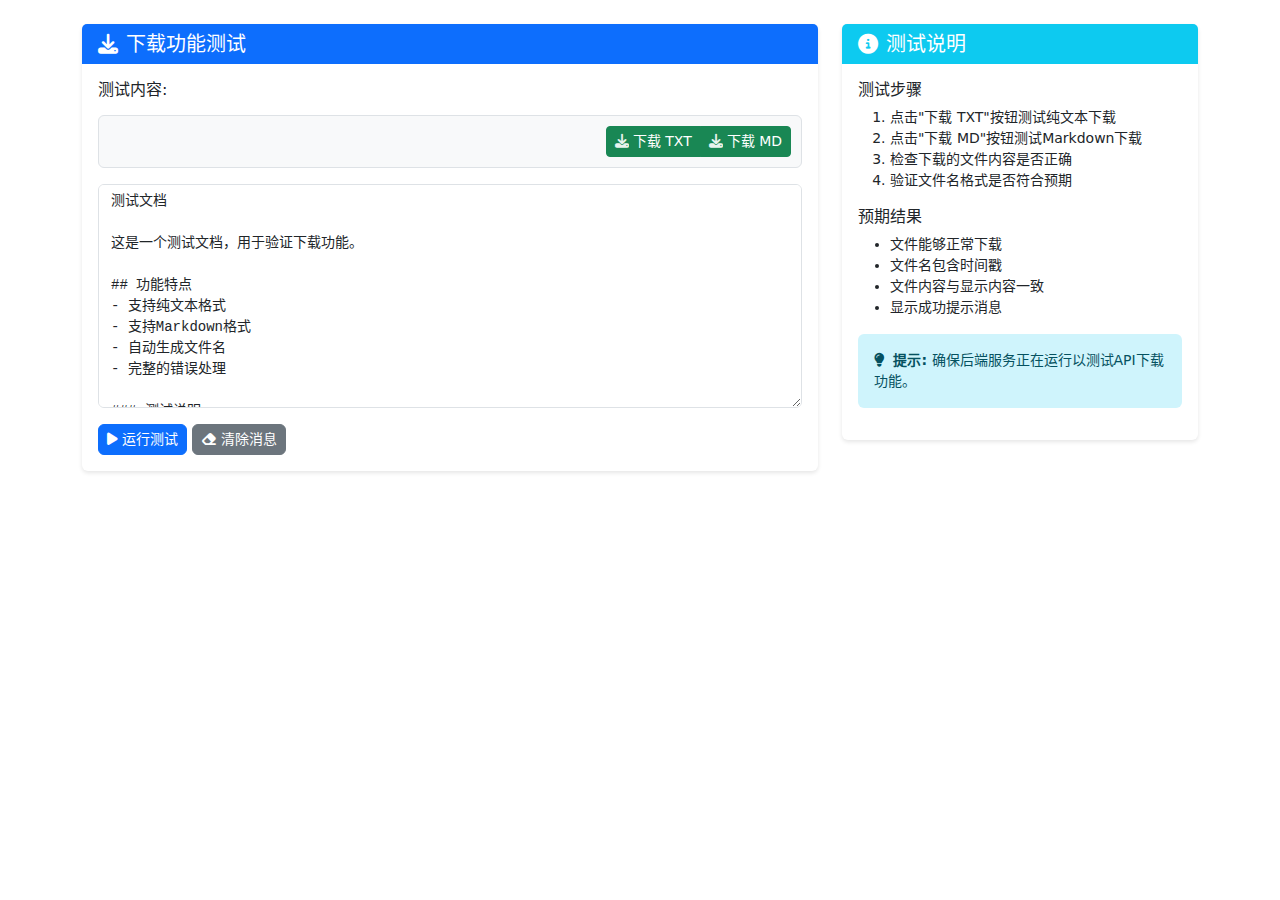
<file: test_frontend_download.html>
<!DOCTYPE html>
<html lang="zh-CN">
<head>
    <meta charset="UTF-8">
    <meta name="viewport" content="width=device-width, initial-scale=1.0">
    <title>下载功能测试</title>
    <link href="https://cdn.jsdelivr.net/npm/bootstrap@5.3.0/dist/css/bootstrap.min.css" rel="stylesheet">
    <link href="https://cdnjs.cloudflare.com/ajax/libs/font-awesome/6.4.0/css/all.min.css" rel="stylesheet">
    <link href="static/css/style.css" rel="stylesheet">
</head>
<body>
    <div class="container mt-4">
        <div class="row">
            <div class="col-md-8">
                <div class="card">
                    <div class="card-header bg-primary text-white">
                        <h5 class="mb-0"><i class="fas fa-download me-2"></i>下载功能测试</h5>
                    </div>
                    <div class="card-body">
                        <!-- 模拟结果区域 -->
                        <div id="result-area">
                            <div class="d-flex justify-content-between align-items-center mb-3">
                                <h6 class="mb-0">测试内容:</h6>
                            </div>
                            
                            <!-- 格式控制区域 -->
                            <div class="format-controls mb-3">
                                <!-- 下载控制区域 -->
                                <div class="download-controls float-end">
                                    <div class="btn-group btn-group-sm">
                                        <button class="btn btn-success download-btn" data-format="text" title="下载纯文本文件">
                                            <i class="fas fa-download me-1"></i>下载 TXT
                                        </button>
                                        <button class="btn btn-success download-btn" data-format="markdown" title="下载Markdown文件">
                                            <i class="fas fa-download me-1"></i>下载 MD
                                        </button>
                                    </div>
                                </div>
                                <div class="clearfix"></div>
                            </div>
                            
                            <!-- 文本显示区域 -->
                            <div class="result-display">
                                <div class="text-content">
                                    <textarea class="form-control" id="result-text" rows="10">测试文档

这是一个测试文档，用于验证下载功能。

## 功能特点
- 支持纯文本格式
- 支持Markdown格式
- 自动生成文件名
- 完整的错误处理

### 测试说明
点击上方的下载按钮测试下载功能。

感谢使用 PaddleOCR 系统！</textarea>
                                </div>
                            </div>
                            
                            <div class="mt-3">
                                <button class="btn btn-primary btn-sm" onclick="testDownloadManager()">
                                    <i class="fas fa-play me-1"></i>运行测试
                                </button>
                                <button class="btn btn-secondary btn-sm" onclick="clearMessages()">
                                    <i class="fas fa-eraser me-1"></i>清除消息
                                </button>
                            </div>
                        </div>
                    </div>
                </div>
            </div>
            
            <div class="col-md-4">
                <div class="card">
                    <div class="card-header bg-info text-white">
                        <h5 class="mb-0"><i class="fas fa-info-circle me-2"></i>测试说明</h5>
                    </div>
                    <div class="card-body">
                        <div class="mb-3">
                            <h6>测试步骤</h6>
                            <ol class="small">
                                <li>点击"下载 TXT"按钮测试纯文本下载</li>
                                <li>点击"下载 MD"按钮测试Markdown下载</li>
                                <li>检查下载的文件内容是否正确</li>
                                <li>验证文件名格式是否符合预期</li>
                            </ol>
                        </div>
                        
                        <div class="mb-3">
                            <h6>预期结果</h6>
                            <ul class="small">
                                <li>文件能够正常下载</li>
                                <li>文件名包含时间戳</li>
                                <li>文件内容与显示内容一致</li>
                                <li>显示成功提示消息</li>
                            </ul>
                        </div>
                        
                        <div class="alert alert-info small">
                            <i class="fas fa-lightbulb me-1"></i>
                            <strong>提示:</strong> 确保后端服务正在运行以测试API下载功能。
                        </div>
                    </div>
                </div>
            </div>
        </div>
    </div>

    <script src="https://cdn.jsdelivr.net/npm/bootstrap@5.3.0/dist/js/bootstrap.bundle.min.js"></script>
    <script src="static/js/modules/download-manager.js"></script>
    <script>
        let downloadManager;
        
        // 初始化下载管理器
        document.addEventListener('DOMContentLoaded', function() {
            downloadManager = new DownloadManager();
            console.log('下载管理器已初始化');
        });
        
        // 测试下载管理器
        function testDownloadManager() {
            if (!downloadManager) {
                alert('下载管理器未初始化');
                return;
            }
            
            console.log('开始测试下载功能...');
            
            // 测试纯文本下载
            setTimeout(() => {
                console.log('测试纯文本下载');
                downloadManager.testDownload('text');
            }, 500);
            
            // 测试Markdown下载
            setTimeout(() => {
                console.log('测试Markdown下载');
                downloadManager.testDownload('markdown');
            }, 1500);
        }
        
        // 清除消息
        function clearMessages() {
            const alerts = document.querySelectorAll('.alert');
            alerts.forEach(alert => {
                if (alert.parentNode) {
                    alert.parentNode.removeChild(alert);
                }
            });
        }
    </script>
</body>
</html>
</file>
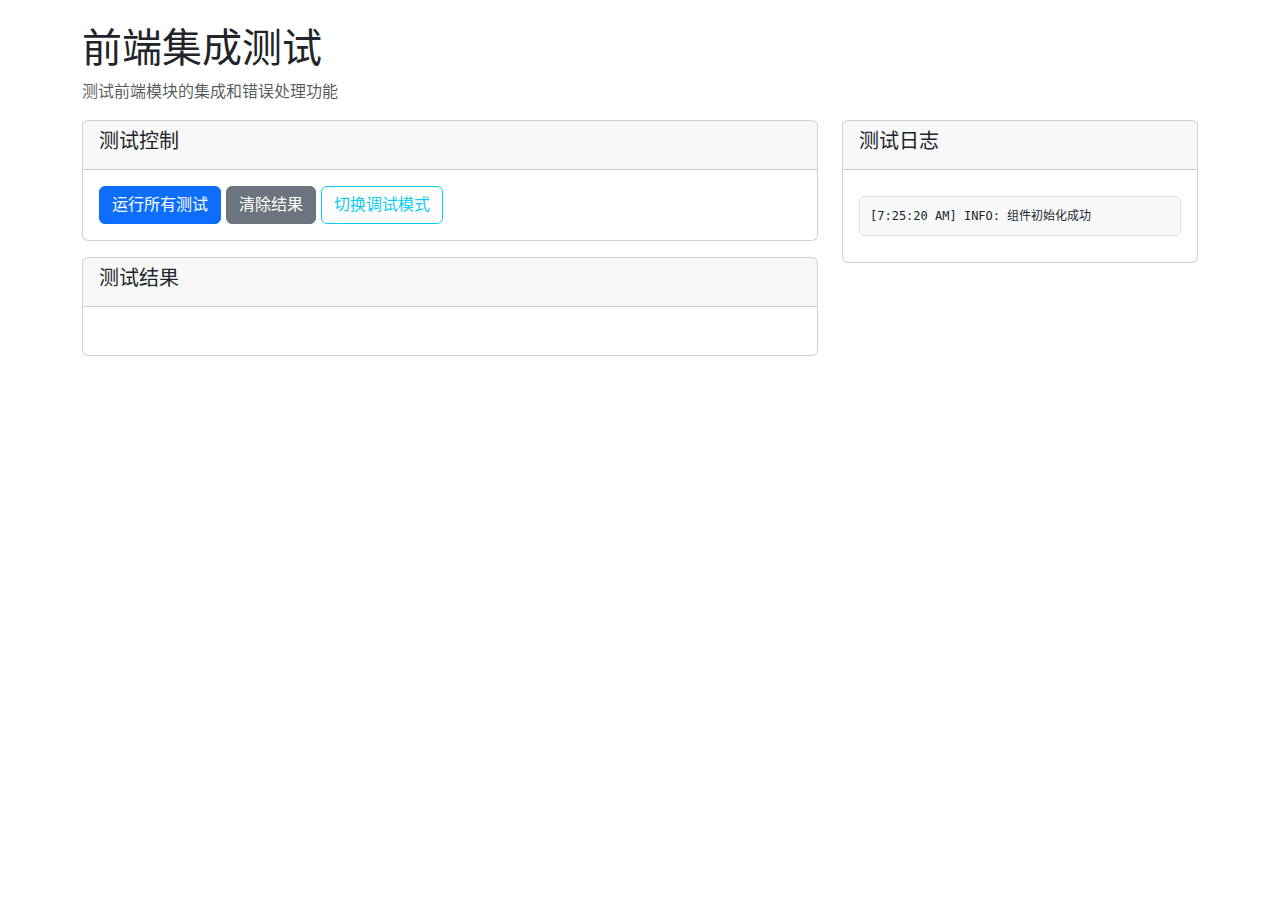
<file: test_frontend_integration.html>
<!DOCTYPE html>
<html lang="zh-CN">
<head>
    <meta charset="UTF-8">
    <meta name="viewport" content="width=device-width, initial-scale=1.0">
    <title>前端集成测试</title>
    <link href="https://cdn.jsdelivr.net/npm/bootstrap@5.3.0/dist/css/bootstrap.min.css" rel="stylesheet">
    <style>
        .test-result {
            margin: 10px 0;
            padding: 10px;
            border-radius: 5px;
        }
        .test-pass {
            background-color: #d4edda;
            border: 1px solid #c3e6cb;
            color: #155724;
        }
        .test-fail {
            background-color: #f8d7da;
            border: 1px solid #f5c6cb;
            color: #721c24;
        }
        .test-running {
            background-color: #fff3cd;
            border: 1px solid #ffeaa7;
            color: #856404;
        }
        .test-log {
            background-color: #f8f9fa;
            border: 1px solid #dee2e6;
            padding: 10px;
            margin: 10px 0;
            border-radius: 5px;
            font-family: monospace;
            font-size: 12px;
            max-height: 300px;
            overflow-y: auto;
        }
    </style>
</head>
<body>
    <div class="container mt-4">
        <h1>前端集成测试</h1>
        <p class="text-muted">测试前端模块的集成和错误处理功能</p>
        
        <div class="row">
            <div class="col-md-8">
                <div class="card">
                    <div class="card-header">
                        <h5>测试控制</h5>
                    </div>
                    <div class="card-body">
                        <button id="run-all-tests" class="btn btn-primary">运行所有测试</button>
                        <button id="clear-results" class="btn btn-secondary">清除结果</button>
                        <button id="toggle-debug" class="btn btn-outline-info">切换调试模式</button>
                    </div>
                </div>
                
                <div class="card mt-3">
                    <div class="card-header">
                        <h5>测试结果</h5>
                    </div>
                    <div class="card-body">
                        <div id="test-results"></div>
                        <div id="test-summary" class="mt-3"></div>
                    </div>
                </div>
            </div>
            
            <div class="col-md-4">
                <div class="card">
                    <div class="card-header">
                        <h5>测试日志</h5>
                    </div>
                    <div class="card-body">
                        <div id="test-log" class="test-log"></div>
                    </div>
                </div>
            </div>
        </div>
    </div>

    <!-- 隐藏的测试区域 -->
    <div id="test-area" style="display: none;">
        <!-- 错误容器 -->
        <div id="error-container"></div>
        
        <!-- 格式选择器 -->
        <div class="format-selector">
            <div class="btn-group" role="group">
                <input type="radio" class="btn-check" name="format" id="format-text" value="text" checked>
                <label class="btn btn-outline-primary" for="format-text">纯文本</label>
                
                <input type="radio" class="btn-check" name="format" id="format-markdown" value="markdown">
                <label class="btn btn-outline-primary" for="format-markdown">Markdown</label>
            </div>
        </div>
        
        <!-- 结果显示区域 -->
        <textarea id="result-text" class="form-control"></textarea>
        
        <!-- 下载按钮 -->
        <button class="btn btn-success download-btn" data-format="text">下载 TXT</button>
        <button class="btn btn-success download-btn" data-format="markdown">下载 MD</button>
    </div>

    <script src="https://cdn.jsdelivr.net/npm/bootstrap@5.3.0/dist/js/bootstrap.bundle.min.js"></script>
    <script src="static/js/modules/error-handler.js"></script>
    <script src="static/js/modules/format-manager.js"></script>
    <script src="static/js/modules/download-manager.js"></script>
    
    <script>
        /**
         * 前端集成测试套件
         */
        class FrontendIntegrationTests {
            constructor() {
                this.testResults = [];
                this.currentTest = null;
                this.debugMode = false;
                this.formatManager = null;
                this.downloadManager = null;
                
                this.initializeComponents();
                this.bindEvents();
            }
            
            initializeComponents() {
                // 初始化组件
                try {
                    this.formatManager = new FormatManager();
                    this.downloadManager = new DownloadManager();
                    this.log('组件初始化成功');
                } catch (error) {
                    this.log('组件初始化失败: ' + error.message, 'error');
                }
            }
            
            bindEvents() {
                document.getElementById('run-all-tests').addEventListener('click', () => {
                    this.runAllTests();
                });
                
                document.getElementById('clear-results').addEventListener('click', () => {
                    this.clearResults();
                });
                
                document.getElementById('toggle-debug').addEventListener('click', () => {
                    this.toggleDebugMode();
                });
            }
            
            log(message, type = 'info') {
                const timestamp = new Date().toLocaleTimeString();
                const logElement = document.getElementById('test-log');
                const logEntry = `[${timestamp}] ${type.toUpperCase()}: ${message}\n`;
                logElement.textContent += logEntry;
                logElement.scrollTop = logElement.scrollHeight;
                
                if (this.debugMode) {
                    console.log(`[Test] ${message}`);
                }
            }
            
            async runAllTests() {
                this.clearResults();
                this.log('开始运行前端集成测试');
                
                const tests = [
                    { name: '错误处理器初始化测试', method: 'testErrorHandlerInitialization' },
                    { name: '错误显示功能测试', method: 'testErrorDisplay' },
                    { name: '格式管理器初始化测试', method: 'testFormatManagerInitialization' },
                    { name: '格式转换API调用测试', method: 'testFormatConversionAPI' },
                    { name: '格式转换错误处理测试', method: 'testFormatConversionErrorHandling' },
                    { name: '下载管理器初始化测试', method: 'testDownloadManagerInitialization' },
                    { name: '下载功能测试', method: 'testDownloadFunctionality' },
                    { name: '下载错误处理测试', method: 'testDownloadErrorHandling' },
                    { name: '网络错误处理测试', method: 'testNetworkErrorHandling' },
                    { name: '用户界面集成测试', method: 'testUIIntegration' }
                ];
                
                for (const test of tests) {
                    await this.runSingleTest(test.name, test.method);
                }
                
                this.displayTestSummary();
                this.log('所有测试完成');
            }
            
            async runSingleTest(testName, methodName) {
                this.currentTest = testName;
                this.log(`运行测试: ${testName}`);
                
                const resultDiv = document.createElement('div');
                resultDiv.className = 'test-result test-running';
                resultDiv.innerHTML = `<strong>${testName}</strong> - 运行中...`;
                document.getElementById('test-results').appendChild(resultDiv);
                
                try {
                    const result = await this[methodName]();
                    
                    if (result.success) {
                        resultDiv.className = 'test-result test-pass';
                        resultDiv.innerHTML = `<strong>${testName}</strong> - 通过 ✓<br><small>${result.message || ''}</small>`;
                        this.log(`测试通过: ${testName}`);
                    } else {
                        resultDiv.className = 'test-result test-fail';
                        resultDiv.innerHTML = `<strong>${testName}</strong> - 失败 ✗<br><small>${result.message || ''}</small>`;
                        this.log(`测试失败: ${testName} - ${result.message}`, 'error');
                    }
                    
                    this.testResults.push({ name: testName, success: result.success, message: result.message });
                    
                } catch (error) {
                    resultDiv.className = 'test-result test-fail';
                    resultDiv.innerHTML = `<strong>${testName}</strong> - 错误 ✗<br><small>${error.message}</small>`;
                    this.log(`测试错误: ${testName} - ${error.message}`, 'error');
                    this.testResults.push({ name: testName, success: false, message: error.message });
                }
            }
            
            // 测试方法
            async testErrorHandlerInitialization() {
                if (!window.errorHandler) {
                    return { success: false, message: '错误处理器未初始化' };
                }
                
                if (typeof window.errorHandler.showError !== 'function') {
                    return { success: false, message: 'showError方法不存在' };
                }
                
                return { success: true, message: '错误处理器初始化正常' };
            }
            
            async testErrorDisplay() {
                if (!window.errorHandler) {
                    return { success: false, message: '错误处理器不可用' };
                }
                
                // 测试显示错误
                const alertElement = window.errorHandler.showError('测试错误消息', 'error', 1000);
                
                if (!alertElement) {
                    return { success: false, message: '错误显示失败' };
                }
                
                // 检查错误元素是否被添加到DOM
                const errorContainer = document.getElementById('error-container');
                if (!errorContainer.contains(alertElement)) {
                    return { success: false, message: '错误元素未添加到DOM' };
                }
                
                // 等待一段时间后检查是否自动移除
                await new Promise(resolve => setTimeout(resolve, 1200));
                
                if (errorContainer.contains(alertElement)) {
                    return { success: false, message: '错误元素未自动移除' };
                }
                
                return { success: true, message: '错误显示和自动移除功能正常' };
            }
            
            async testFormatManagerInitialization() {
                if (!this.formatManager) {
                    return { success: false, message: '格式管理器未初始化' };
                }
                
                if (typeof this.formatManager.convertFormat !== 'function') {
                    return { success: false, message: 'convertFormat方法不存在' };
                }
                
                return { success: true, message: '格式管理器初始化正常' };
            }
            
            async testFormatConversionAPI() {
                if (!this.formatManager) {
                    return { success: false, message: '格式管理器不可用' };
                }
                
                try {
                    // 模拟成功的API响应
                    const originalFetch = window.fetch;
                    window.fetch = async (url, options) => {
                        if (url === '/api/convert-format') {
                            return {
                                ok: true,
                                json: async () => ({
                                    success: true,
                                    data: {
                                        content: '# 测试标题\n\n测试内容',
                                        target_format: 'markdown',
                                        conversion_time: 0.1
                                    }
                                })
                            };
                        }
                        return originalFetch(url, options);
                    };
                    
                    const result = await this.formatManager.convertFormat('测试文本', 'markdown');
                    
                    // 恢复原始fetch
                    window.fetch = originalFetch;
                    
                    if (!result.success) {
                        return { success: false, message: 'API调用返回失败' };
                    }
                    
                    return { success: true, message: '格式转换API调用正常' };
                    
                } catch (error) {
                    return { success: false, message: `API调用异常: ${error.message}` };
                }
            }
            
            async testFormatConversionErrorHandling() {
                if (!this.formatManager) {
                    return { success: false, message: '格式管理器不可用' };
                }
                
                try {
                    // 模拟失败的API响应
                    const originalFetch = window.fetch;
                    window.fetch = async (url, options) => {
                        if (url === '/api/convert-format') {
                            throw new Error('网络错误');
                        }
                        return originalFetch(url, options);
                    };
                    
                    try {
                        await this.formatManager.convertFormat('测试文本', 'markdown');
                        window.fetch = originalFetch;
                        return { success: false, message: '应该抛出错误但没有' };
                    } catch (error) {
                        window.fetch = originalFetch;
                        return { success: true, message: '错误处理正常' };
                    }
                    
                } catch (error) {
                    return { success: false, message: `测试异常: ${error.message}` };
                }
            }
            
            async testDownloadManagerInitialization() {
                if (!this.downloadManager) {
                    return { success: false, message: '下载管理器未初始化' };
                }
                
                if (typeof this.downloadManager.downloadFile !== 'function') {
                    return { success: false, message: 'downloadFile方法不存在' };
                }
                
                return { success: true, message: '下载管理器初始化正常' };
            }
            
            async testDownloadFunctionality() {
                if (!this.downloadManager) {
                    return { success: false, message: '下载管理器不可用' };
                }
                
                try {
                    // 模拟成功的下载响应
                    const originalFetch = window.fetch;
                    window.fetch = async (url, options) => {
                        if (url === '/api/download-result') {
                            return {
                                ok: true,
                                blob: async () => new Blob(['测试内容'], { type: 'text/plain' }),
                                headers: {
                                    get: (name) => {
                                        if (name === 'Content-Disposition') {
                                            return 'attachment; filename="test.txt"';
                                        }
                                        return null;
                                    }
                                }
                            };
                        }
                        return originalFetch(url, options);
                    };
                    
                    // 模拟URL.createObjectURL和revokeObjectURL
                    const originalCreateObjectURL = URL.createObjectURL;
                    const originalRevokeObjectURL = URL.revokeObjectURL;
                    URL.createObjectURL = () => 'blob:test-url';
                    URL.revokeObjectURL = () => {};
                    
                    const result = await this.downloadManager.downloadFile('测试内容', 'text');
                    
                    // 恢复原始方法
                    window.fetch = originalFetch;
                    URL.createObjectURL = originalCreateObjectURL;
                    URL.revokeObjectURL = originalRevokeObjectURL;
                    
                    return { success: true, message: '下载功能正常' };
                    
                } catch (error) {
                    return { success: false, message: `下载测试异常: ${error.message}` };
                }
            }
            
            async testDownloadErrorHandling() {
                if (!this.downloadManager) {
                    return { success: false, message: '下载管理器不可用' };
                }
                
                try {
                    // 模拟失败的下载响应
                    const originalFetch = window.fetch;
                    window.fetch = async (url, options) => {
                        if (url === '/api/download-result') {
                            return {
                                ok: false,
                                status: 400,
                                json: async () => ({
                                    success: false,
                                    error: { message: '下载失败' }
                                })
                            };
                        }
                        return originalFetch(url, options);
                    };
                    
                    try {
                        await this.downloadManager.downloadFile('', 'text');
                        window.fetch = originalFetch;
                        return { success: false, message: '应该抛出错误但没有' };
                    } catch (error) {
                        window.fetch = originalFetch;
                        return { success: true, message: '下载错误处理正常' };
                    }
                    
                } catch (error) {
                    return { success: false, message: `测试异常: ${error.message}` };
                }
            }
            
            async testNetworkErrorHandling() {
                if (!window.errorHandler) {
                    return { success: false, message: '错误处理器不可用' };
                }
                
                // 测试网络错误显示
                const networkError = new TypeError('Failed to fetch');
                window.errorHandler.showNetworkError(networkError);
                
                // 检查是否显示了网络错误
                const errorContainer = document.getElementById('error-container');
                const alerts = errorContainer.querySelectorAll('.alert');
                
                if (alerts.length === 0) {
                    return { success: false, message: '网络错误未显示' };
                }
                
                const lastAlert = alerts[alerts.length - 1];
                if (!lastAlert.textContent.includes('网络')) {
                    return { success: false, message: '网络错误消息不正确' };
                }
                
                return { success: true, message: '网络错误处理正常' };
            }
            
            async testUIIntegration() {
                // 测试UI元素是否存在
                const requiredElements = [
                    'error-container',
                    'format-text',
                    'format-markdown',
                    'result-text'
                ];
                
                for (const elementId of requiredElements) {
                    const element = document.getElementById(elementId);
                    if (!element) {
                        return { success: false, message: `缺少UI元素: ${elementId}` };
                    }
                }
                
                // 测试格式切换
                const textRadio = document.getElementById('format-text');
                const markdownRadio = document.getElementById('format-markdown');
                
                textRadio.checked = true;
                markdownRadio.checked = false;
                
                // 触发change事件
                const changeEvent = new Event('change', { bubbles: true });
                markdownRadio.checked = true;
                textRadio.checked = false;
                markdownRadio.dispatchEvent(changeEvent);
                
                return { success: true, message: 'UI集成测试正常' };
            }
            
            displayTestSummary() {
                const total = this.testResults.length;
                const passed = this.testResults.filter(r => r.success).length;
                const failed = total - passed;
                
                const summaryDiv = document.getElementById('test-summary');
                summaryDiv.innerHTML = `
                    <div class="alert ${failed === 0 ? 'alert-success' : 'alert-warning'}">
                        <h6>测试摘要</h6>
                        <p>总计: ${total} | 通过: ${passed} | 失败: ${failed}</p>
                        <div class="progress">
                            <div class="progress-bar ${failed === 0 ? 'bg-success' : 'bg-warning'}" 
                                 style="width: ${(passed/total)*100}%"></div>
                        </div>
                    </div>
                `;
            }
            
            clearResults() {
                document.getElementById('test-results').innerHTML = '';
                document.getElementById('test-summary').innerHTML = '';
                document.getElementById('test-log').textContent = '';
                this.testResults = [];
            }
            
            toggleDebugMode() {
                this.debugMode = !this.debugMode;
                const button = document.getElementById('toggle-debug');
                button.textContent = this.debugMode ? '关闭调试模式' : '切换调试模式';
                button.className = this.debugMode ? 'btn btn-warning' : 'btn btn-outline-info';
                
                // 设置localStorage以便错误处理器使用
                localStorage.setItem('debug', this.debugMode.toString());
                
                this.log(`调试模式: ${this.debugMode ? '开启' : '关闭'}`);
            }
        }
        
        // 初始化测试套件
        document.addEventListener('DOMContentLoaded', () => {
            window.frontendTests = new FrontendIntegrationTests();
        });
    </script>
</body>
</html>
</file>
<file: static/css/style.css>
.upload-area {
    border: 2px dashed #dee2e6;
    border-radius: 8px;
    padding: 40px;
    text-align: center;
    background-color: #f8f9fa;
    cursor: pointer;
    transition: all 0.3s ease;
}

.upload-area:hover {
    border-color: #0d6efd;
    background-color: #e7f1ff;
}

.status-indicator {
    display: inline-block;
    width: 8px;
    height: 8px;
    border-radius: 50%;
    margin-right: 8px;
}

.status-online { 
    background-color: #198754; 
}

.status-offline { 
    background-color: #dc3545; 
}

.status-warning { 
    background-color: #ffc107; 
}

/* 优化加载动画 */
.spinner-border {
    animation-duration: 0.75s;
}

/* 优化进度条 */
.progress {
    border-radius: 10px;
    overflow: hidden;
}

.progress-bar {
    transition: width 0.3s ease;
}

/* 优化卡片样式 */
.card {
    box-shadow: 0 2px 4px rgba(0,0,0,0.1);
    border: none;
}

.card-header {
    border-bottom: none;
    font-weight: 500;
}

/* 优化按钮样式 */
.btn {
    border-radius: 6px;
    font-weight: 500;
}

/* 优化徽章样式 */
.badge {
    font-weight: 500;
    padding: 0.5em 0.75em;
}

/* 响应式优化 */
@media (max-width: 768px) {
    .upload-area {
        padding: 20px;
    }
    
    .container {
        padding: 0 15px;
    }
}
/* 格式选择器样式 
*/
.format-selector {
    position: relative;
}

.format-selector.loading::after {
    content: '';
    position: absolute;
    top: 50%;
    right: -25px;
    width: 16px;
    height: 16px;
    border: 2px solid #f3f3f3;
    border-top: 2px solid #0d6efd;
    border-radius: 50%;
    animation: spin 1s linear infinite;
}

@keyframes spin {
    0% { transform: rotate(0deg); }
    100% { transform: rotate(360deg); }
}

/* 格式控制区域样式 */
.format-controls {
    background-color: #f8f9fa;
    border-radius: 6px;
    padding: 10px;
    border: 1px solid #dee2e6;
}

.markdown-view-controls {
    display: inline-block;
}

.download-controls {
    display: inline-block;
}

/* 结果显示区域样式 */
.result-display {
    position: relative;
}

.text-content textarea {
    font-family: 'Consolas', 'Monaco', 'Courier New', monospace;
    font-size: 14px;
    line-height: 1.5;
    resize: vertical;
}

/* Markdown预览样式 */
.markdown-preview {
    margin-top: 10px;
}

.markdown-raw-col textarea {
    font-family: 'Consolas', 'Monaco', 'Courier New', monospace;
    font-size: 13px;
    line-height: 1.4;
    resize: vertical;
}

.markdown-content {
    font-family: -apple-system, BlinkMacSystemFont, 'Segoe UI', Roboto, sans-serif;
    font-size: 14px;
    line-height: 1.6;
    color: #333;
    overflow-y: auto;
    max-height: 400px;
}

/* Markdown渲染内容样式 */
.markdown-content h1,
.markdown-content h2,
.markdown-content h3,
.markdown-content h4,
.markdown-content h5,
.markdown-content h6 {
    margin-top: 1.5em;
    margin-bottom: 0.5em;
    font-weight: 600;
    line-height: 1.25;
}

.markdown-content h1 {
    font-size: 1.5em;
    border-bottom: 1px solid #eaecef;
    padding-bottom: 0.3em;
}

.markdown-content h2 {
    font-size: 1.25em;
    border-bottom: 1px solid #eaecef;
    padding-bottom: 0.3em;
}

.markdown-content h3 {
    font-size: 1.1em;
}

.markdown-content p {
    margin-bottom: 1em;
}

.markdown-content ul,
.markdown-content ol {
    margin-bottom: 1em;
    padding-left: 2em;
}

.markdown-content li {
    margin-bottom: 0.25em;
}

.markdown-content code {
    background-color: rgba(175, 184, 193, 0.2);
    padding: 0.2em 0.4em;
    border-radius: 3px;
    font-family: 'Consolas', 'Monaco', 'Courier New', monospace;
    font-size: 85%;
}

.markdown-content pre {
    background-color: #f6f8fa;
    border-radius: 6px;
    padding: 16px;
    overflow: auto;
    font-family: 'Consolas', 'Monaco', 'Courier New', monospace;
    font-size: 85%;
    line-height: 1.45;
}

.markdown-content blockquote {
    border-left: 4px solid #dfe2e5;
    padding-left: 1em;
    margin-left: 0;
    color: #6a737d;
}

.markdown-content table {
    border-collapse: collapse;
    width: 100%;
    margin-bottom: 1em;
}

.markdown-content th,
.markdown-content td {
    border: 1px solid #dfe2e5;
    padding: 6px 13px;
}

.markdown-content th {
    background-color: #f6f8fa;
    font-weight: 600;
}

/* 下载按钮样式 */
.download-btn {
    transition: all 0.2s ease;
    font-weight: 500;
    border-radius: 4px;
}

.download-btn:hover {
    transform: translateY(-1px);
    box-shadow: 0 2px 4px rgba(0,0,0,0.1);
}

.download-btn:active {
    transform: translateY(0);
    box-shadow: 0 1px 2px rgba(0,0,0,0.1);
}

.download-btn i {
    opacity: 0.9;
}

.download-btn:hover i {
    opacity: 1;
}

/* 错误和成功消息样式 */
.alert {
    border-radius: 6px;
    border: none;
    font-size: 14px;
}

.alert-dismissible .btn-close {
    padding: 0.5rem 0.75rem;
}

/* 响应式优化 */
@media (max-width: 768px) {
    .format-controls {
        padding: 8px;
        flex-direction: column;
        align-items: stretch;
    }
    
    .format-controls .btn-group {
        display: flex;
        flex-direction: column;
        width: 100%;
        margin-bottom: 10px;
    }
    
    .format-controls .btn-group .btn {
        border-radius: 4px !important;
        margin-bottom: 5px;
        padding: 8px 12px;
        font-size: 14px;
    }
    
    .download-controls {
        float: none !important;
        margin-top: 10px;
        text-align: center;
        width: 100%;
    }
    
    .download-controls .btn-group {
        display: flex;
        flex-direction: column;
        width: 100%;
        gap: 5px;
    }
    
    .download-controls .btn {
        width: 100%;
        justify-content: center;
    }
    
    .markdown-preview .row {
        margin: 0;
    }
    
    .markdown-preview .col-md-6 {
        padding: 0 5px;
        margin-bottom: 15px;
    }
    
    .markdown-raw-col,
    .markdown-rendered-col {
        width: 100%;
    }
    
    .markdown-content {
        max-height: 200px;
        font-size: 13px;
    }
    
    /* 移动端格式选择器优化 */
    .format-selector {
        margin-bottom: 15px;
    }
    
    .format-selector .btn-group {
        width: 100%;
        display: flex;
    }
    
    .format-selector .btn {
        flex: 1;
        padding: 10px 8px;
        font-size: 13px;
        border-radius: 6px !important;
        margin: 0 2px;
    }
    
    /* 移动端Markdown视图控制优化 */
    .markdown-view-controls {
        width: 100%;
        margin-bottom: 10px;
    }
    
    .markdown-view-controls .btn-group {
        width: 100%;
        display: flex;
    }
    
    .markdown-view-controls .btn {
        flex: 1;
        padding: 6px 4px;
        font-size: 12px;
        border-radius: 4px !important;
        margin: 0 1px;
    }
    
    /* 移动端结果区域优化 */
    #result-text {
        font-size: 13px;
        min-height: 150px;
    }
    
    /* 移动端加载覆盖层优化 */
    .loading-overlay {
        border-radius: 4px;
    }
    
    .loading-overlay .loading-message {
        font-size: 12px;
    }
    
    .loading-overlay .progress {
        width: 150px !important;
        height: 3px !important;
    }
}

@media (max-width: 576px) {
    /* 超小屏幕优化 */
    .container {
        padding: 0 10px;
    }
    
    .card {
        margin-bottom: 15px;
    }
    
    .card-body {
        padding: 15px;
    }
    
    .format-selector .btn {
        padding: 12px 8px;
        font-size: 14px;
        font-weight: 500;
    }
    
    .format-selector .btn i {
        display: block;
        margin-bottom: 4px;
        font-size: 16px;
    }
    
    .markdown-view-controls .btn {
        padding: 8px 4px;
        font-size: 11px;
        line-height: 1.2;
    }
    
    .markdown-view-controls .btn i {
        display: block;
        margin-bottom: 2px;
        font-size: 12px;
    }
    
    .download-controls .btn {
        padding: 10px;
        font-size: 13px;
        margin-bottom: 5px;
    }
    
    .download-controls .btn i {
        margin-right: 6px;
    }
    
    /* 超小屏幕文本区域优化 */
    #result-text {
        font-size: 12px;
        line-height: 1.4;
        min-height: 120px;
    }
    
    .markdown-content {
        font-size: 12px;
        line-height: 1.5;
        max-height: 150px;
    }
    
    /* 超小屏幕快捷键提示优化 */
    .shortcut-feedback {
        top: 10px !important;
        right: 10px !important;
        left: 10px !important;
        text-align: center;
        font-size: 12px !important;
        padding: 6px 12px !important;
    }
}

/* 触摸设备优化 */
@media (hover: none) and (pointer: coarse) {
    .btn {
        min-height: 44px; /* 触摸友好的最小高度 */
        padding: 10px 16px;
    }
    
    .btn-sm {
        min-height: 36px;
        padding: 8px 12px;
    }
    
    .format-selector .btn {
        min-height: 48px;
        padding: 12px 16px;
    }
    
    .download-btn {
        min-height: 44px;
        padding: 10px 16px;
    }
    
    /* 触摸设备上的悬停效果调整 */
    .btn:hover {
        transform: none;
        box-shadow: none;
    }
    
    .download-btn:hover {
        transform: none;
        box-shadow: none;
    }
    
    /* 触摸反馈 */
    .btn:active {
        transform: scale(0.98);
        transition: transform 0.1s ease;
    }
}

/* 加载状态样式 */
.loading-overlay {
    position: absolute;
    top: 0;
    left: 0;
    right: 0;
    bottom: 0;
    background-color: rgba(255, 255, 255, 0.8);
    display: flex;
    align-items: center;
    justify-content: center;
    border-radius: 6px;
    z-index: 10;
}

.loading-spinner {
    display: inline-block;
    width: 20px;
    height: 20px;
    border: 3px solid #f3f3f3;
    border-top: 3px solid #0d6efd;
    border-radius: 50%;
    animation: spin 1s linear infinite;
}

/* 优化现有样式 */
#result-text {
    transition: all 0.3s ease;
}

#result-text:focus {
    border-color: #0d6efd;
    box-shadow: 0 0 0 0.2rem rgba(13, 110, 253, 0.25);
}

/* 工具提示样式增强 */
[title] {
    cursor: help;
}

/* 清除浮动 */
.clearfix::after {
    content: "";
    display: table;
    clear: both;
}

/* 快捷键反馈动画 */
@keyframes fadeInOut {
    0% {
        opacity: 0;
        transform: translateY(-10px);
    }
    20% {
        opacity: 1;
        transform: translateY(0);
    }
    80% {
        opacity: 1;
        transform: translateY(0);
    }
    100% {
        opacity: 0;
        transform: translateY(-10px);
    }
}

.shortcut-feedback {
    animation: fadeInOut 2s ease-in-out;
}

/* 键盘导航优化 */
.btn:focus,
input[type="radio"]:focus + label {
    outline: 2px solid #0d6efd;
    outline-offset: 2px;
    box-shadow: 0 0 0 0.2rem rgba(13, 110, 253, 0.25);
}

/* 高对比度模式支持 */
@media (prefers-contrast: high) {
    .btn-outline-primary {
        border-width: 2px;
    }
    
    .format-selector.loading::after {
        border-width: 3px;
    }
    
    .loading-spinner {
        border-width: 4px;
    }
}

/* 减少动画偏好支持 */
@media (prefers-reduced-motion: reduce) {
    .upload-area,
    .btn,
    .download-btn,
    .progress-bar,
    #result-text {
        transition: none;
    }
    
    .spinner-border,
    .loading-spinner,
    .format-selector.loading::after {
        animation: none;
    }
    
    .shortcut-feedback {
        animation: none;
        opacity: 1;
    }
    
    .progress-bar-animated {
        animation: none;
    }
}

/* 深色模式支持（如果系统支持） */
@media (prefers-color-scheme: dark) {
    .markdown-content {
        background-color: #2d3748;
        color: #e2e8f0;
        border-color: #4a5568;
    }
    
    .format-controls {
        background-color: #2d3748;
        border-color: #4a5568;
    }
    
    .loading-overlay {
        background-color: rgba(45, 55, 72, 0.9);
    }
    
    .shortcut-feedback {
        background: rgba(66, 153, 225, 0.9);
    }
}
</file>
